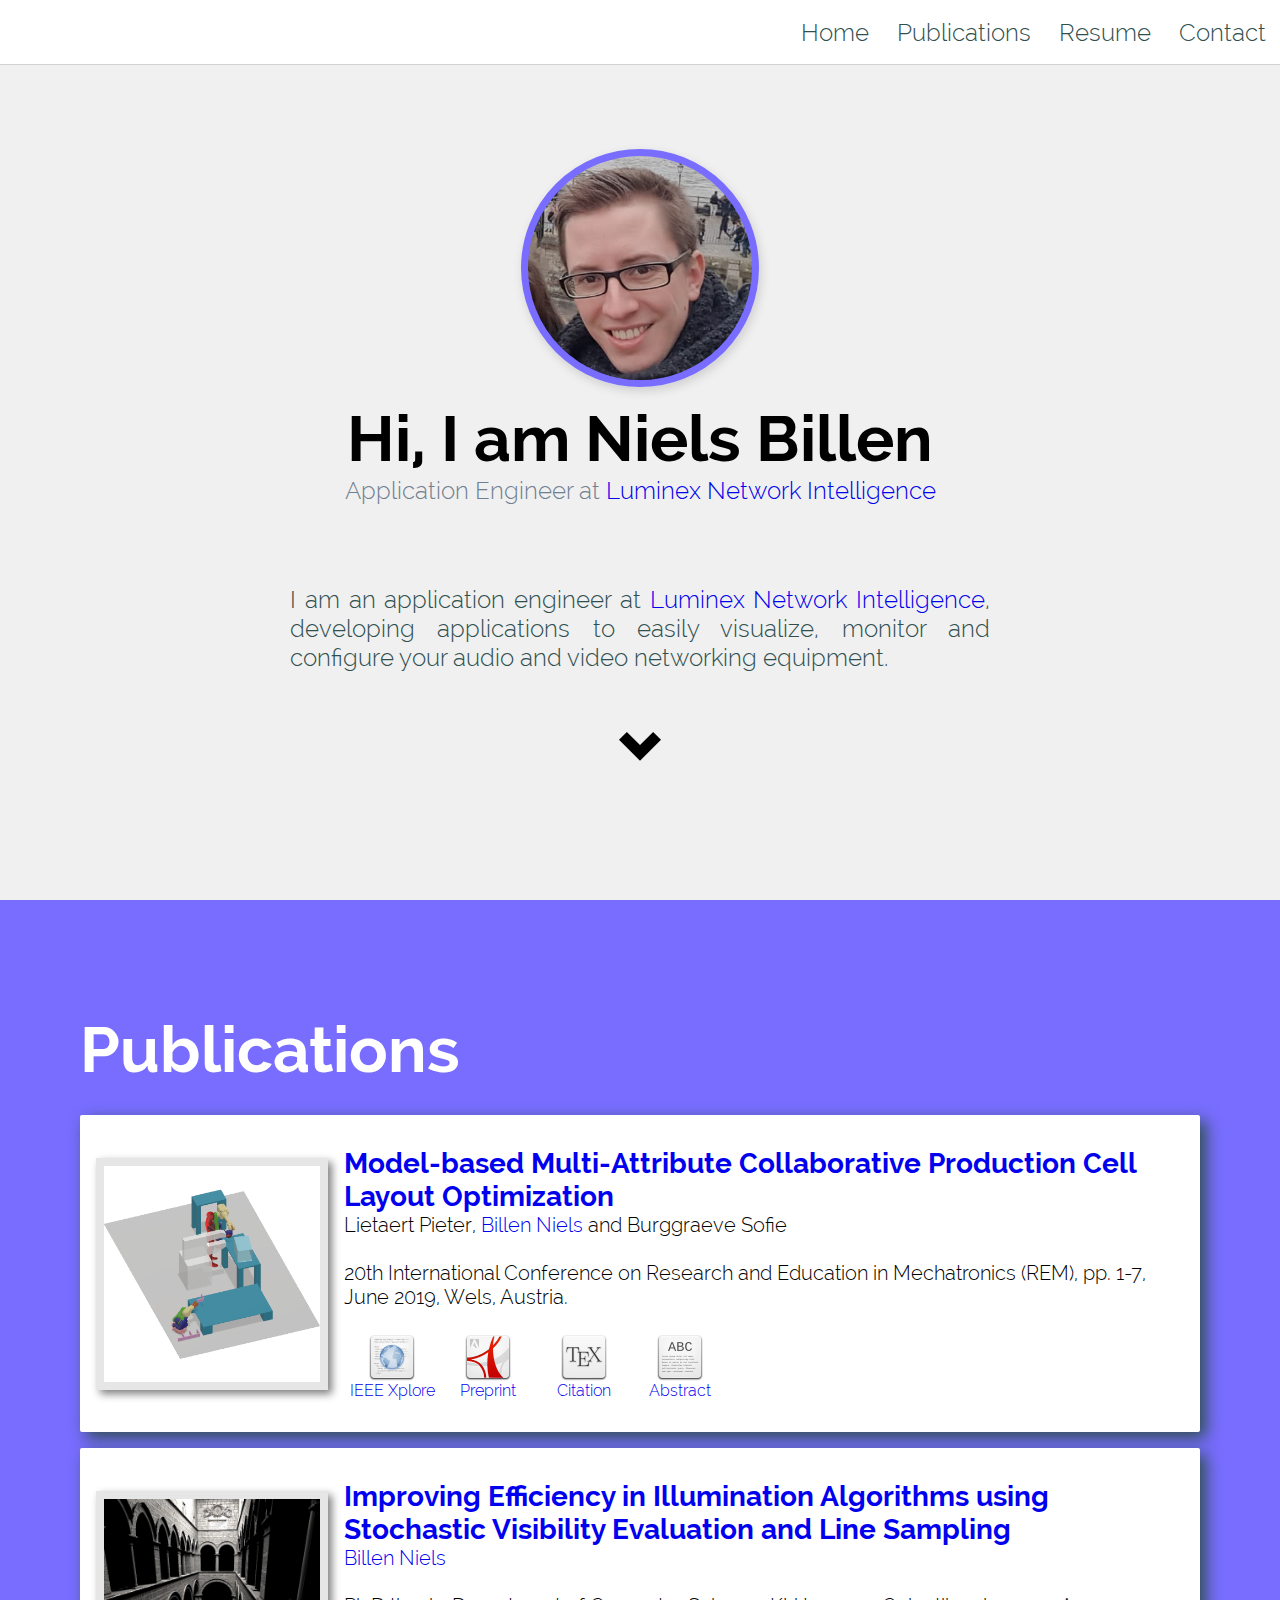
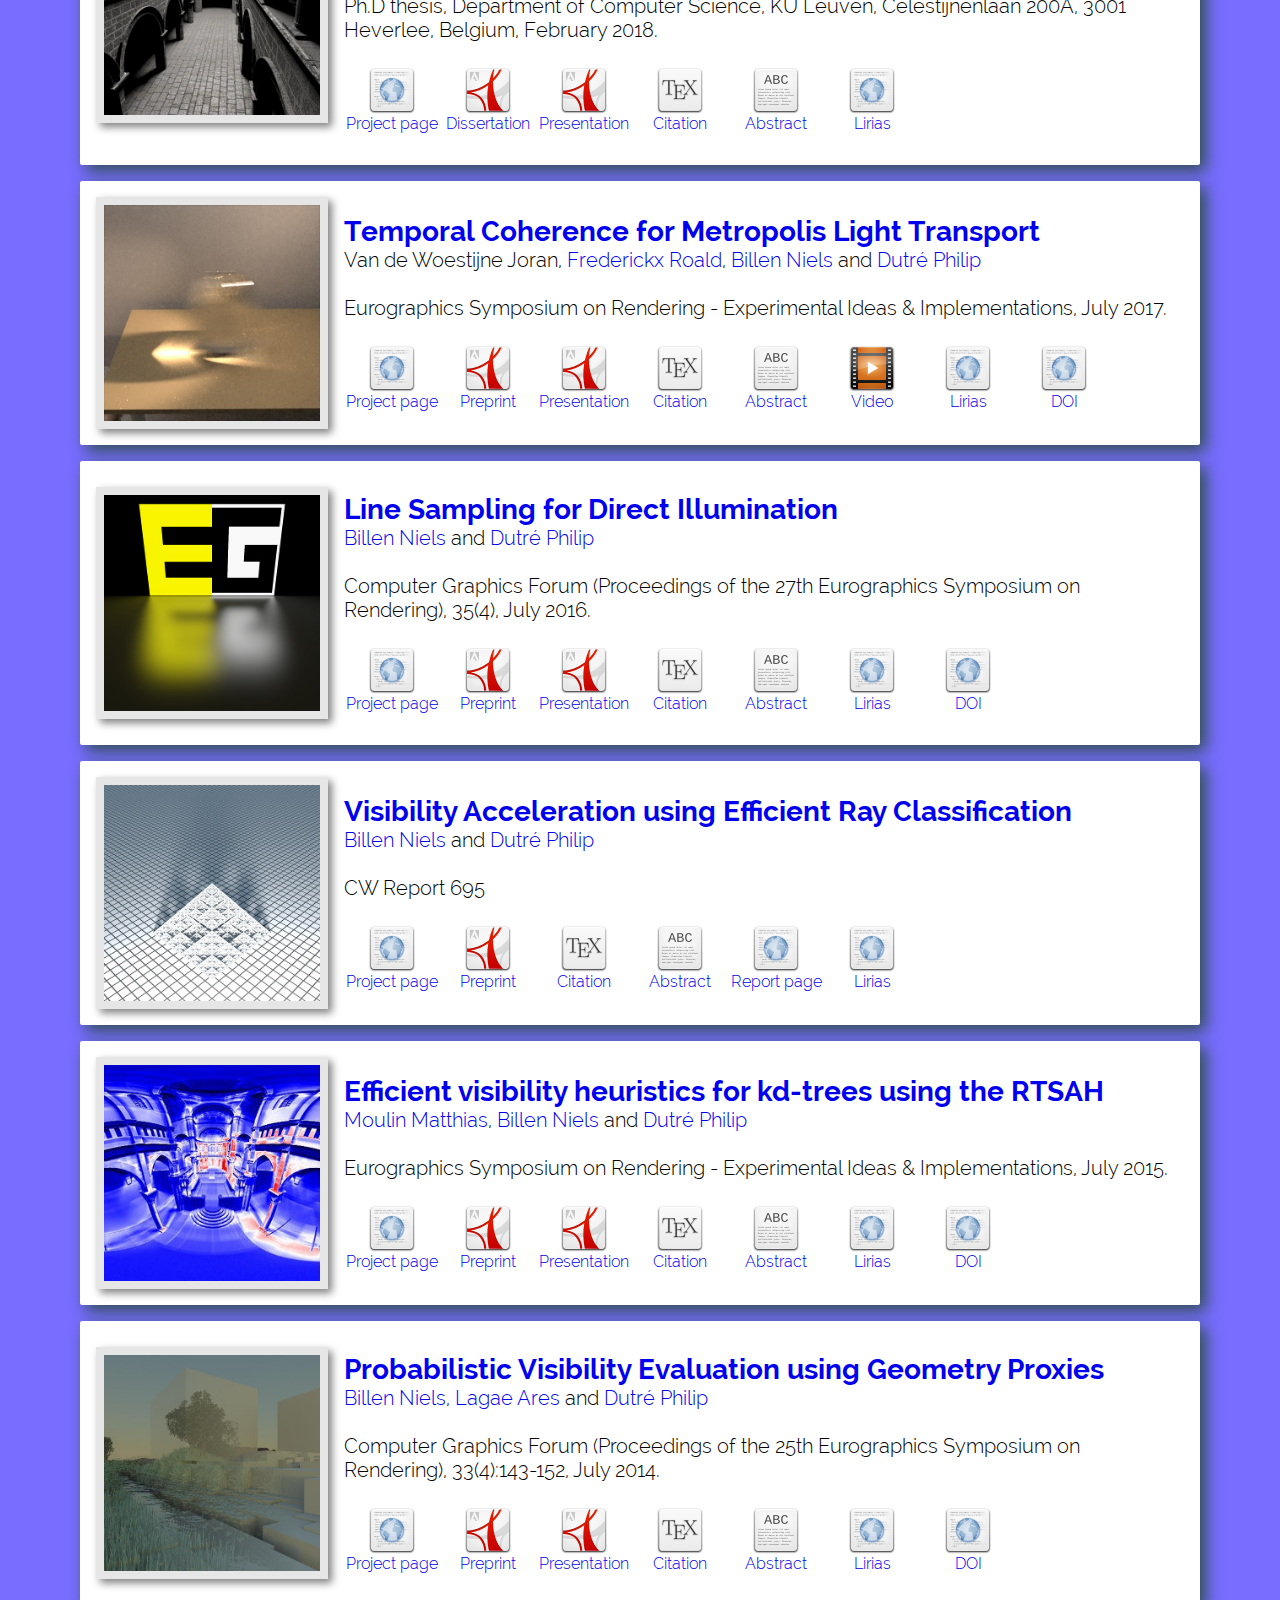
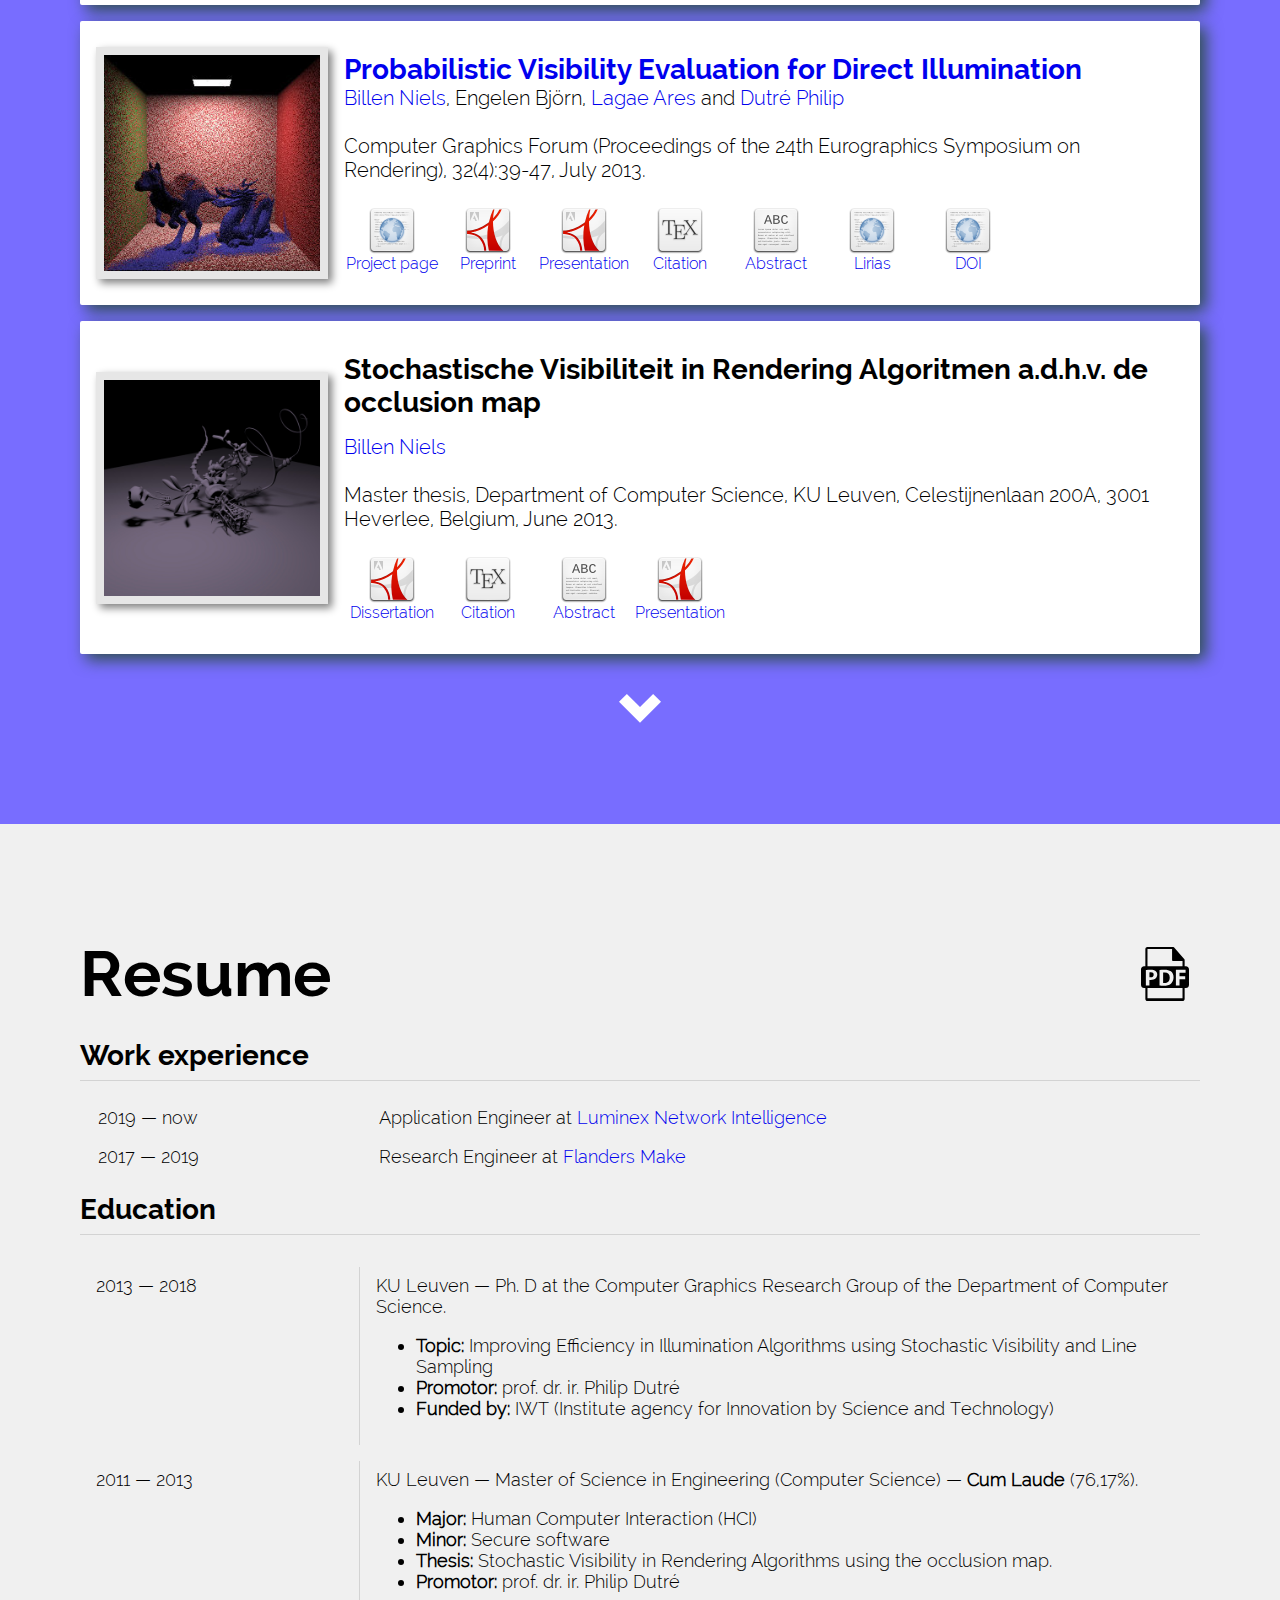
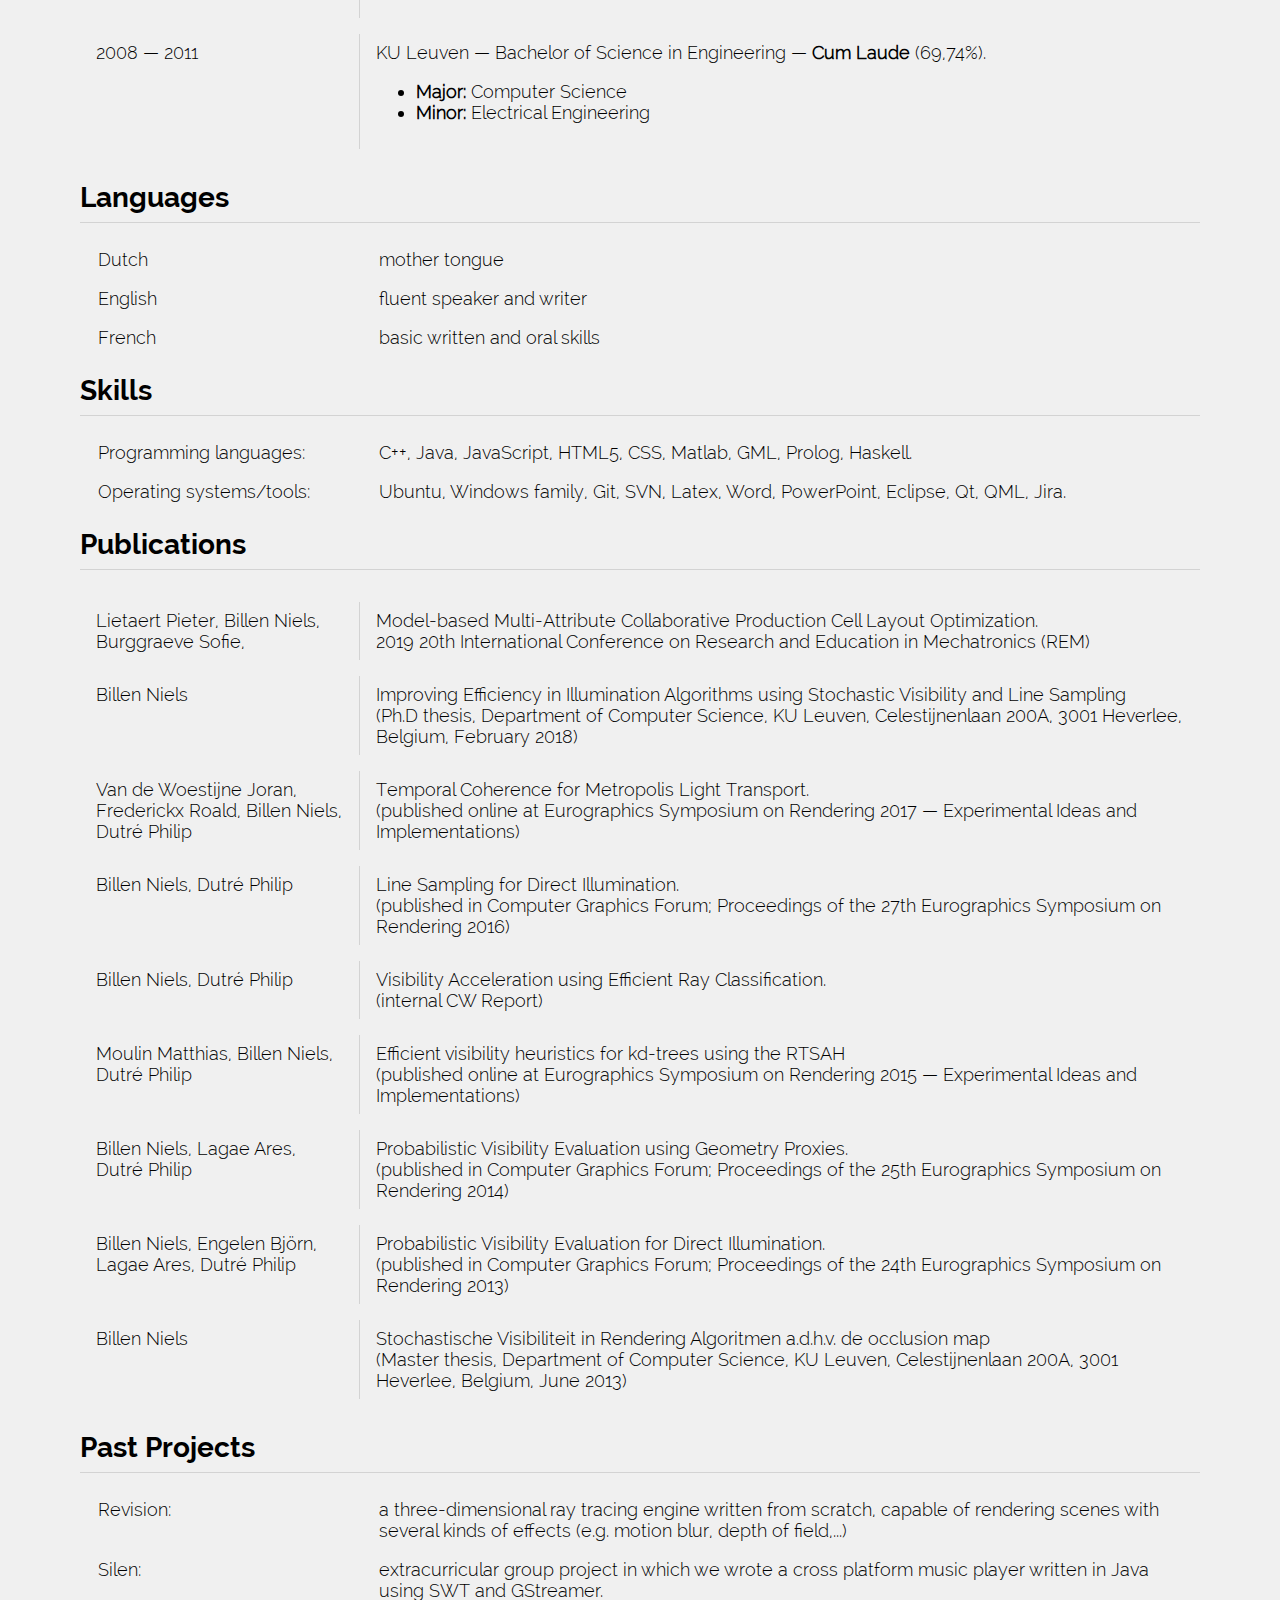
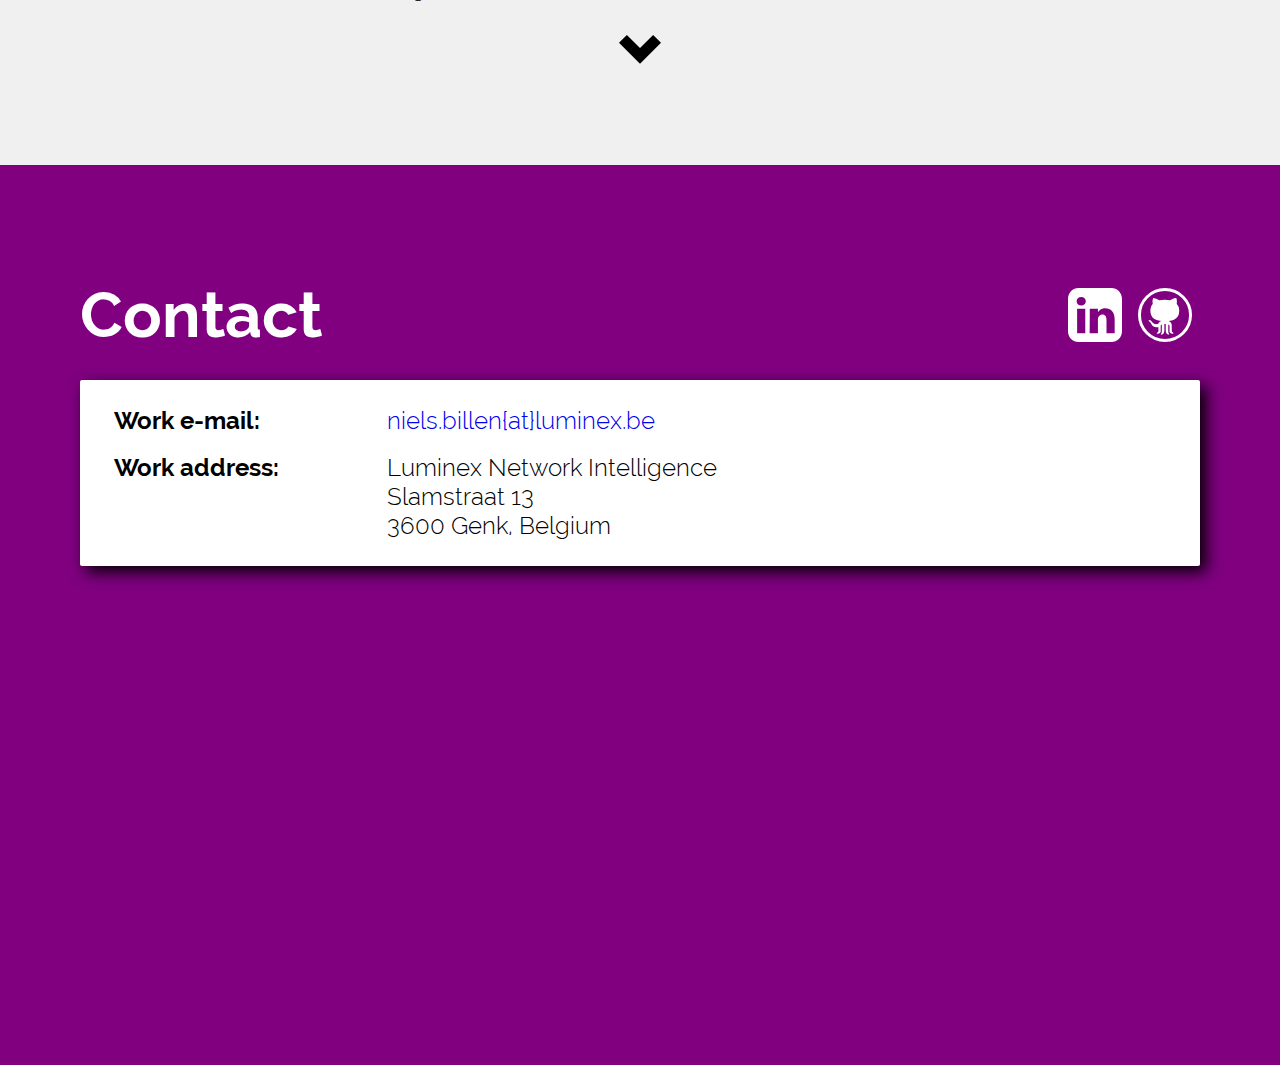
<file: index.html>
<!DOCTYPE html>
<html lang = "en">
    <head>
        <meta charset="utf-8"/>
        <title>Niels Billen - Home</title>
        
        <!-- meta data for robots etc-->
        <meta name="title" content="Niels Billen"/>
        <meta name="description" content="Personal Webpage of Niels Billen"/>
        <meta name="author" content="Niels Billen"/>

        <meta name="DC.title" content="Niels Billen"/>
        <meta name="DC.subject" content="Personal Webpage"/>
        <meta name="DC.creator" content="Niels Billen"/>
        
        <!-- rich preview metadata -->
        <meta property="og:title" content="Niels Billen"/>
        <meta property="og:description" content="Personal Webpage of Niels Billen"/>
        <meta property="og:image" content="images/profilepicture.jpg"/>
        
        <!-- style sheet inclusions -->
        <link rel = "stylesheet" type = "text/css" href = "content.css"/>
        <link rel = "stylesheet" type = "text/css" href = "navigation.css"/>
        <link rel = "stylesheet" type = "text/css" href = "index.css"/>
        <link rel = "stylesheet" type = "text/css" href = "publications.css"/>
        <link rel = "stylesheet" type = "text/css" href = "resume.css"/>
        <link rel = "stylesheet" type = "text/css" href = "contact.css"/>
        <link rel = "stylesheet" type = "text/css" href = "media.css"/>
        
        <!-- mobile declarations -->
        <!--<meta name="viewport" content="width=device-width, initial-scale=1">-->

        <!-- google analytics -->
        <script>
            !function(e,a,t,n,c,o,s){e.GoogleAnalyticsObject=c,e[c]=e[c]||function(){(e[c].q=e[c].q||[]).push(arguments)},e[c].l=1*new Date,o=a.createElement(t),s=a.getElementsByTagName(t)[0],o.async=1,o.src=n,s.parentNode.insertBefore(o,s)}(window,document,"script","//www.google-analytics.com/analytics.js","ga"),ga("create","UA-51377216-1","auto"),ga("send","pageview");
        </script>
    </head>
    <body>
        <nav>
            <span onclick = "scrollLibrary.scrollTo('home')">Home</span>
            <span onclick = "scrollLibrary.scrollTo('publications')">Publications</span>
            <span onclick = "scrollLibrary.scrollTo('resume')">Resume</span>
            <span onclick = "scrollLibrary.scrollTo('contact')">Contact</span>
        </nav>
        <article id = "home" class = "page center">
            <article class = "center">
                <header class="center">
                    <aside id = "profilepicture"></aside>
                    <h2 id = "introduction">Hi, I am Niels Billen</h2>
                    <h3 id = "title">Application Engineer at <a href="https://www.luminex.be/"><span class="nowrap">Luminex Network Intelligence</span></a></h3>
                </header>
                <p id = "workdescription">
                    I am an application engineer at <a href="https://www.luminex.be/">Luminex Network Intelligence</a>, developing applications to easily visualize, monitor and configure your audio and video networking equipment.
                </p>
            </article>
            <div class = "arrow-down" onclick = "scrollLibrary.scrollTo('publications')">
            </div>
        </article>
        <article id = "publications" class = "page center">
            <article id = "publications-container">
                <header>
                    <h2>Publications</h2>
                </header>
            </article>
            <div class = "arrow-down arrow-down-white" onclick = "scrollLibrary.scrollTo('resume')">
            </div>
        </article>
        <article id = "resume" class = "page">
            <article>
                <header class = "header-wrapper">
                    <h2 id = "resume-header">Resume</h2>
                    <a class = "image-link" id = "resume-link" href="https://nielsbillen.github.io/files/resume.pdf"></a>
                </header>
                <article class = "resume-subsection" id = "resume-education">
                    <header>
                        <h2>Work experience</h2>
                    </header>
                    <table id = "table-work" class = "resume-table">
                        <tr>
                            <td class = "nowrap">2019 &mdash; now</td>
                            <td>Application Engineer at <a href = "http://www.luminex.be">Luminex Network Intelligence</a></td>
                        </tr>
                        <tr>
                            <td class = "nowrap">2017 &mdash; 2019</td>
                            <td>Research Engineer at <a href = "http://www.flandersmake.be/en">Flanders Make</a></td>
                        </tr>
                    </table>
                </article>
                <article class = "resume-subsection" id = "resume-education">
                    <header>
                        <h2>Education</h2>
                    </header>
                    <table id = "table-education" class = "resume-table">
                        <tr>
                            <td class = "nowrap">
                                2013 &mdash; 2018
                            </td>
                            <td>
                                <p>KU Leuven &mdash; Ph. D at the Computer Graphics Research Group of the Department of Computer Science.</p>
                                <ul>
                                    <li><b>Topic:</b> Improving Efficiency in Illumination Algorithms using Stochastic Visibility and Line Sampling</li>
                                    <li><b>Promotor:</b> prof. dr. ir. Philip Dutr&eacute;</li>
                                    <li><b>Funded by:</b> IWT (Institute agency for Innovation by Science and Technology)</li>
                                </ul>
                            </td>
                        </tr>
                        <tr>
                            <td class = "nowrap">2011 &mdash; 2013</td>
                            <td>
                                <p>KU Leuven &mdash; Master of Science in Engineering (Computer Science) &mdash; <b>Cum Laude</b> (76,17%).</p>
                                <ul>
                                    <li><b>Major:</b> Human Computer Interaction (HCI)</li>
                                    <li><b>Minor:</b> Secure software</li>
                                    <li><b>Thesis:</b> Stochastic Visibility in Rendering Algorithms using the occlusion map.</li>
                                    <li><b>Promotor:</b> prof. dr. ir. Philip Dutr&eacute;</li>
                                </ul>
                            </td>
                        </tr>
                        <tr>
                            <td class = "nowrap">2008 &mdash; 2011</td>
                            <td>
                                <p>KU Leuven &mdash; Bachelor of Science in Engineering &mdash; <b>Cum Laude</b> (69,74%).</p>
                                <ul>
                                    <li><b>Major:</b> Computer Science</li>
                                    <li><b>Minor:</b> Electrical Engineering</li>
                                </ul>
                            </td>
                        </tr>
                    </table>
                </article>
                <article class = "resume-subsection" id = "resume-languages">
                    <header>
                        <h2>Languages</h2>
                    </header>
                    <table class = "resume-table">
                        <tr>
                            <td>Dutch</td>
                            <td>mother tongue</td>
                        </tr>
                        <tr>
                            <td>English</td>
                            <td>fluent speaker and writer</td>
                        </tr>
                        <tr>
                            <td>French</td>
                            <td>basic written and oral skills</td>
                        </tr>
                    </table>
                </article>
                <article class = "resume-subsection" id = "resume-skills">
                    <header>
                        <h2>Skills</h2>
                    </header>
                    <table class = "resume-table">
                        <tr>
                            <td>Programming languages:</td>
                            <td>C++, Java, JavaScript, HTML5, CSS, Matlab, GML, Prolog, Haskell.</td>
                        </tr>
                        <tr>
                            <td>Operating systems/tools:</td>
                            <td>Ubuntu, Windows family, Git, SVN, Latex, Word, PowerPoint, Eclipse, Qt, QML, Jira.</td>
                        </tr>
                    </table>
                </article>
                <article class = "resume-subsection" id = "resume-publications">
                    <header>
                        <h2>Publications</h2>
                    </header>
                    <table id = "table-publications" class = "resume-table">
                        <tr>
                            <td>
                                <span class = "nowrap">Lietaert Pieter</span>, 
                                <span class = "nowrap">Billen Niels</span>, 
                                <span class = "nowrap">Burggraeve Sofie</span>, 
                            </td>
                            <td>
                                <p>Model-based Multi-Attribute Collaborative Production Cell Layout Optimization.</p>
                                <p>2019 20th International Conference on Research and Education in Mechatronics (REM)</p>
                            </td>
                        </tr>
                        <tr>
                            <td>
                                <span class = "nowrap">Billen Niels</span>
                            </td>
                            <td>
                                <p>Improving Efficiency in Illumination Algorithms using Stochastic Visibility and Line Sampling</p>
                                <p>(Ph.D thesis, Department of Computer Science, KU Leuven, Celestijnenlaan 200A, 3001 Heverlee, Belgium, February 2018)</p>
                            </td>
                        </tr>
                        <tr>
                            <td>
                                <span class = "nowrap">Van de Woestijne Joran</span>, 
                                <span class = "nowrap">Frederickx Roald</span>, 
                                <span class = "nowrap">Billen Niels</span>, 
                                <span class = "nowrap">Dutr&eacute; Philip</span>
                            </td>
                            <td>
                                <p>Temporal Coherence for Metropolis Light Transport.</p>
                                <p>(published online at Eurographics Symposium on Rendering 2017 &mdash; Experimental Ideas and Implementations)</p>
                            </td>
                        </tr>
                        <tr>
                            <td>
                                <span class = "nowrap">Billen Niels</span>, 
                                <span class = "nowrap">Dutr&eacute; Philip</span>
                            </td>
                            <td>
                                <p>Line Sampling for Direct Illumination.</p>
                                <p>(published in Computer Graphics Forum; Proceedings of the 27th Eurographics Symposium on Rendering 2016)</p>
                            </td>
                        </tr>
                        <tr>
                            <td>
                                <span class = "nowrap">Billen Niels</span>, 
                                <span class = "nowrap">Dutr&eacute; Philip</span>
                            </td>
                            <td>
                                <p>Visibility Acceleration using Efficient Ray Classification.</p>
                                <p>(internal CW Report)</p>
                            </td>
                        </tr>
                        <tr>
                            <td>
                                <span class = "nowrap">Moulin Matthias</span>, 
                                <span class = "nowrap">Billen Niels</span>, 
                                <span class = "nowrap">Dutr&eacute; Philip</span>
                            </td>
                            <td>
                                <p>Efficient visibility heuristics for kd-trees using the RTSAH</p>
                                <p>(published online at Eurographics Symposium on Rendering 2015 &mdash; Experimental Ideas and Implementations)</p>
                            </td>
                        </tr>
                        <tr>
                            <td>
                                <span class = "nowrap">Billen Niels</span>, 
                                <span class = "nowrap">Lagae Ares</span>, 
                                <span class = "nowrap">Dutr&eacute; Philip</span>
                            </td>
                            <td>
                                <p>Probabilistic Visibility Evaluation using Geometry Proxies.</p>
                                <p>(published in Computer Graphics Forum; Proceedings of the 25th Eurographics Symposium on Rendering 2014)</p>
                            </td>
                        </tr>
                        <tr>
                            <td>
                                <span class = "nowrap">Billen Niels</span>, 
                                <span class = "nowrap">Engelen Bj&ouml;rn</span>, 
                                <span class = "nowrap">Lagae Ares</span>, 
                                <span class = "nowrap">Dutr&eacute; Philip</span>
                            </td>
                            <td>
                                <p>Probabilistic Visibility Evaluation for Direct Illumination.</p>
                                <p>(published in Computer Graphics Forum; Proceedings of the 24th Eurographics Symposium on Rendering 2013)</p>
                            </td>
                        </tr>
                        <tr>
                            <td>
                                <span class = "nowrap">Billen Niels</span>
                            </td>
                            <td>
                                <p>Stochastische Visibiliteit in Rendering Algoritmen a.d.h.v. de occlusion map</p>
                                <p>(Master thesis, Department of Computer Science, KU Leuven, Celestijnenlaan 200A, 3001 Heverlee, Belgium, June 2013)</p>
                            </td>
                        </tr>
                    </table>
                </article>
                <article class = "resume-subsection" id = "resume-projects">
                    <header>
                        <h2>Past Projects</h2>
                    </header>
                    <table class = "resume-table">
                        <tr>
                            <td>Revision:</td>
                            <td>
                                a three-dimensional ray tracing engine written from scratch,
                                capable of rendering scenes with several kinds of effects (e.g. motion blur, depth of field,...)
                            </td>
                        </tr>
                        <tr>
                            <td>Silen:</td>
                            <td>
                                extracurricular group project in which we wrote a cross platform music player written in Java using SWT and GStreamer.
                            </td>
                        </tr>
                    </table>
                </article>
            </article>
            <div class = "arrow-down" onclick = "scrollLibrary.scrollTo('contact')"></div>
        </article>
        <article id = "contact" class = "page">
            <article>
                <header id = "contact-header-wrapper" class = "header-wrapper">
                    <h2 id = "contact-header">Contact</h2>
                    <a class = "image-link" id = "contact-linked-in" href="https://be.linkedin.com/in/niels-billen-2696a49a"></a>
                    <a class = "image-link" id = "contact-github" href="https://github.com/NielsBillen"></a>
                </header>
                <table id = "table-contact">
                    <tr>
                        <td>
                            Work e-mail:
                        </td>
                        <td>
                            <a href="mailto:niels.billen@luminex.be">niels.billen{at}luminex.be</a>
                        </td>
                    </tr>
                    <tr>
                        <td>Work address:</td>
                        <td>
                            Luminex Network Intelligence<br>
                            Slamstraat 13<br>
                            3600 Genk, Belgium
                        </td>
                    </tr>

                </table>
            </article>
        </article>
        <script src = "publications.js"></script>
        <script src = "scroll.js"></script>
    </body>
</html>
</file>
<file: content.css>
/*-----------------------------------------------------------------------------
 *
 * CSS styling for the home page
 *
 *---------------------------------------------------------------------------*/

/* font definition for bold fonts */
@font-face {
    font-family: raleway-bold;
    src: url("fonts/raleway/Raleway-Bold.ttf");
    src: url('fonts/raleway/Raleway-Bold.eot');
    src: url('fonts/raleway/Raleway-Bold.eot?#iefix') format('embedded-opentype'),
        url('fonts/raleway/Raleway-Bold.woff2') format('woff2'),
        url('fonts/raleway/Raleway-Bold.woff') format('woff'),
        url('fonts/raleway/Raleway-Bold.ttf') format('truetype'),
        url('fonts/raleway/Raleway-Bold.svg#Raleway-Bold') format('svg');
    font-weight: normal;
    font-style: normal;
}

/* font definition for regular fonts */
@font-face {
    font-family: raleway-regular;
    src: url('fonts/raleway/Raleway-Light.eot');
    src: url('fonts/raleway/Raleway-Light.eot?#iefix') format('embedded-opentype'),
       url('fonts/raleway/Raleway-Light.woff2') format('woff2'),
       url('fonts/raleway/Raleway-Light.woff') format('woff'),
       url('fonts/raleway/Raleway-Light.ttf') format('truetype'),
       url('fonts/raleway/Raleway-Light.svg#Raleway-Light') format('svg');
    font-weight: normal;
    font-style: normal;
}

/* styling for the html */
html {
    font-family: raleway-regular;
    font-size: 20px;
    
    -moz-text-size-adjust: none;
    -webkit-text-size-adjust: none;
    -ms-text-size-adjust: none;
}

/* styling for the body */
body {
    margin: 0;
}

/* a */
a {
    /*color: white;*/
    text-decoration: none;
}

/* h1 */
h2 {
    margin: 0;
    font-family: raleway-bold;
    font-size: 64px; /*5rem*/
    font-weight: normal;
}

/* h2 */
h3 {
    margin: 0;
    font-weight: normal;
}

/* p */
p {
    margin: 0;
}

/* styling for a single page */
.page {
    min-height: 100vh;
    padding: 96px 14px; /*2rem 1rem*/
    box-sizing: border-box;
}

.page > article {
    margin: 16px auto;
    width: 1120px;
    max-width: 90%;
}

.page > article > header {
    margin-bottom: 28px; /*2rem;*/
}

/* styling for elements which should center their content*/
.center {
    display: flex;
    flex-direction: column;
    align-items: center;
    align-content: center;
    justify-content: center;
}

/* prevents word wrapping */
.nowrap {
    white-space: nowrap;
}

/* styling for down-pointing arrows */
.arrow-down {
    margin: 0 auto;
    background-image: url("images/arrow-down.svg");
    background-position: center;
    background-size: cover;
    width: 42px; /*3rem;*/
    height: 42px; /*3rem;*/
    cursor: pointer;
}

.arrow-down-white {
    background-image: url("images/arrow-down-white.svg");
}
</file>
<file: navigation.css>
/* 
 * add a margin to the top of the body for the fixed position navigation bar
 */
body {
    /*margin-top: 64px; /*4rem;*/
}

/* styling for the navigation bar */
nav {
    position: fixed;
    left: 0;
    right: 0;
    top: 0;
    height: 64px; /*4rem;*/
    
    display: flex;
    justify-content: flex-end;
    
    background-color: white;
    
    border-bottom: 1px solid rgb(211, 211, 211);
}

/* styling of the navigation element */
nav > span  {
    padding: 0px 14px;
    height: 100%;
    font-size: 24px;
    
    box-sizing: border-box;
    text-decoration: none;
    text-align: center;
    
    color: darkslategray;
    
    display: flex;
    align-items: center;
    
    border-top: 6px solid transparent;
    border-bottom: 6px solid transparent;
    
    cursor: pointer;
}

nav > span:hover {
    color: #786dff;
    border-top: 6px solid transparent;
    border-bottom: 6px solid #786dff;

}
</file>
<file: index.css>
#home {
    /*padding-top: 64px;*/
    background-color: rgb(240, 240, 240);
}

/* container for elements with restricting width */
#home > article {
    margin: 0 auto;
    max-width: 90%;
    width: 700px; 
    text-align: center;
    
}

/* styling for the profile picture */
#profilepicture {
    width: 224px; /*16rem;*/
    height: 224px; /*16rem;*/
    
    background-image: url("images/profilepicture.jpg");
    background-position: center;
    background-size: cover;
    background-repeat: no-repeat;

    margin: 14px; /*1rem;*/

    border-radius: 224px; /*16rem;*/
    border: 7px /*0.5rem*/ solid #786dff;
    
    box-shadow: /*0.2rem 0.3rem 0.5rem 0.1rem*/ 2px 4px 8px 1px lightgray;
}

#introduction {
    font-family: raleway-bold;
    font-size: 64px; /*5rem;*/
}

#title {
    font-size: 24px; /*2rem;*/
    color: slategray;
}

#workdescription {
    font-size: 24px; /*2rem;*/
    text-align: justify;
    margin: 52px 0px; /*4rem 0rem;*/
    color: darkslategray;
}

.header-wrapper {
    display: flex;
    flex-direction: row;
    align-items: center;
}

.image-link {
    width: 6vmin;
    height: 6vmin;
    background-position: center;
    background-repeat: no-repeat;
    background-size: contain;
    margin: 0 8px;
}
</file>
<file: publications.css>
#publications {
    /*background-color: #3587e8;*/
    background-color: #786dff;
}

#publications > article > header {
    color: white;
}

.publication {
    display: flex;
    align-items: center;

    background-color: white;
    color: black;

    border-radius: 2px; /*0.2rem;*/
    padding: 16px; /*2rem;*/
    margin-bottom: 16px; /*2rem;*/
    
    box-shadow: 6px 6px 16px darkslategray;/*0.2rem 0.2rem 0.4rem gray;*/
}

.title {
    font-family: raleway-bold;
    font-size: 28px;
    margin-bottom: 16px;
}

.authors {
    font-family: raleway-regular;
    font-size: 20px;
    margin-bottom: 24px;
}

.author {
    text-decoration: none;
}

.location {
    font-family: raleway-regular;
    font-size: 20px;
}

.links {
    display: flex;
    flex-direction: row;
    flex-wrap: wrap;
    align-items: flex-start;
    
    margin-top: 24px;
}

.link {
    width: 96px;
    display: flex;
    flex-direction: column;
    align-content: center;
}

.link-icon {
    width: 48px;
    height: 48px;
    margin: auto;
}

.link-description {
    text-align: center;
    font-size: 16px;
}

.publication-thumbnail {
    width: 24vmin;
    height: 24vmin;
    min-width: 160px;
    min-height: 160px;
    background-position: center;
    background-repeat: no-repeat;
    background-size: cover;
    border: /*0.4rem*/ 8px solid rgb(230,230,230);
    box-shadow: 4px 4px 8px /*0.2rem 0.2rem 0.4rem*/ gray;
}

.publication-data {
    flex: 1;
    padding: /*1rem;*/ 16px;
}
</file>
<file: resume.css>
#resume {
    background-color: rgb(240, 240, 240);
}

#resume-header {
    flex: 1;
}

.resume-subsection > header > h2 {
    width: 100%;
    font-size: 28px;
    padding-bottom: 8px; /*0.5rem;*/
    border-bottom: 1px solid lightgray;
}

#resume-link {
    background-image: url("images/pdf-black.svg");
}

#resume-link:hover {
    background-image: url("images/pdf-blue.svg");
}

.resume-table {
    margin: 16px 0px; /*1rem 0rem;*/
}

#table-education, #table-publications {
    border-spacing: 0px 16px; /*0rem 1rem;*/
}

#table-education > tbody > tr > td:first-child {
    border-right: 1px solid lightgray;
}

#table-publications > tbody > tr > td:first-child {
    border-right: 1px solid lightgray;
}

td {
    padding: 8px 16px; /*0.5rem 1rem;*/
    vertical-align: top;
}

table {
    width: 100%;
    font-size: 18px;
}

table > tbody > tr > td:first-child {
    width: 25%;
}
</file>
<file: contact.css>
#contact {
    color: white;
    background-color: purple;
}


#contact-header {
    flex: 1;
}

.contact-link:last-child {
    margin-right: 0;
}

#contact-linked-in {
    background-image: url("images/linkedin-white.svg");
}

#contact-linked-in:hover {
    background-image: url("images/linkedin-blue.svg");
}

#contact-github {
    background-image: url("images/github-white.svg");
}

#contact-github:hover {
    background-image: url("images/github-blue.svg");
}

#table-contact {
    font-size: 24px;
    color: black;
    
    border-radius: 2px; /*0.2rem;*/
    padding: 16px; /*2rem;*/
    
    background-color: white;
    
    box-shadow: 6px 6px 16px black;/*0.2rem 0.2rem 0.4rem gray;*/
}

#table-contact > tbody > tr > td:first-child {
    font-family: raleway-bold;
}
</file>
<file: media.css>
/*--------------------------------------------
 * Make the content scalable
 *--------------------------------------------*/

@media screen and (max-width: 960px) {
    html {
        font-size: 90%;
    }
}

@media screen and (max-width: 896px) {
    html {
        font-size: 80%;
    }
}

@media screen and (max-width: 768px) {
    html {
        font-size: 70%;
    }
}

@media screen and (max-width: 704px) {
    html {
        font-size: 60%;
    }
}

@media screen and (max-width: 640px) {
    html {
        font-size: 50%;
    }
}

@media screen and (max-height: 928px) {
    html {
        font-size: 90%;
    }
}

@media screen and (max-height: 832px) {
    html {
        font-size: 80%;
    }
}

@media screen and (max-height: 736px) {
    html {
        font-size: 70%;
    }
}

@media screen and (max-height: 640px) {
    html {
        font-size: 60%;
    }
}

@media screen and (max-height: 544px) {
    html {
        font-size: 50%;
    }
}
</file>
